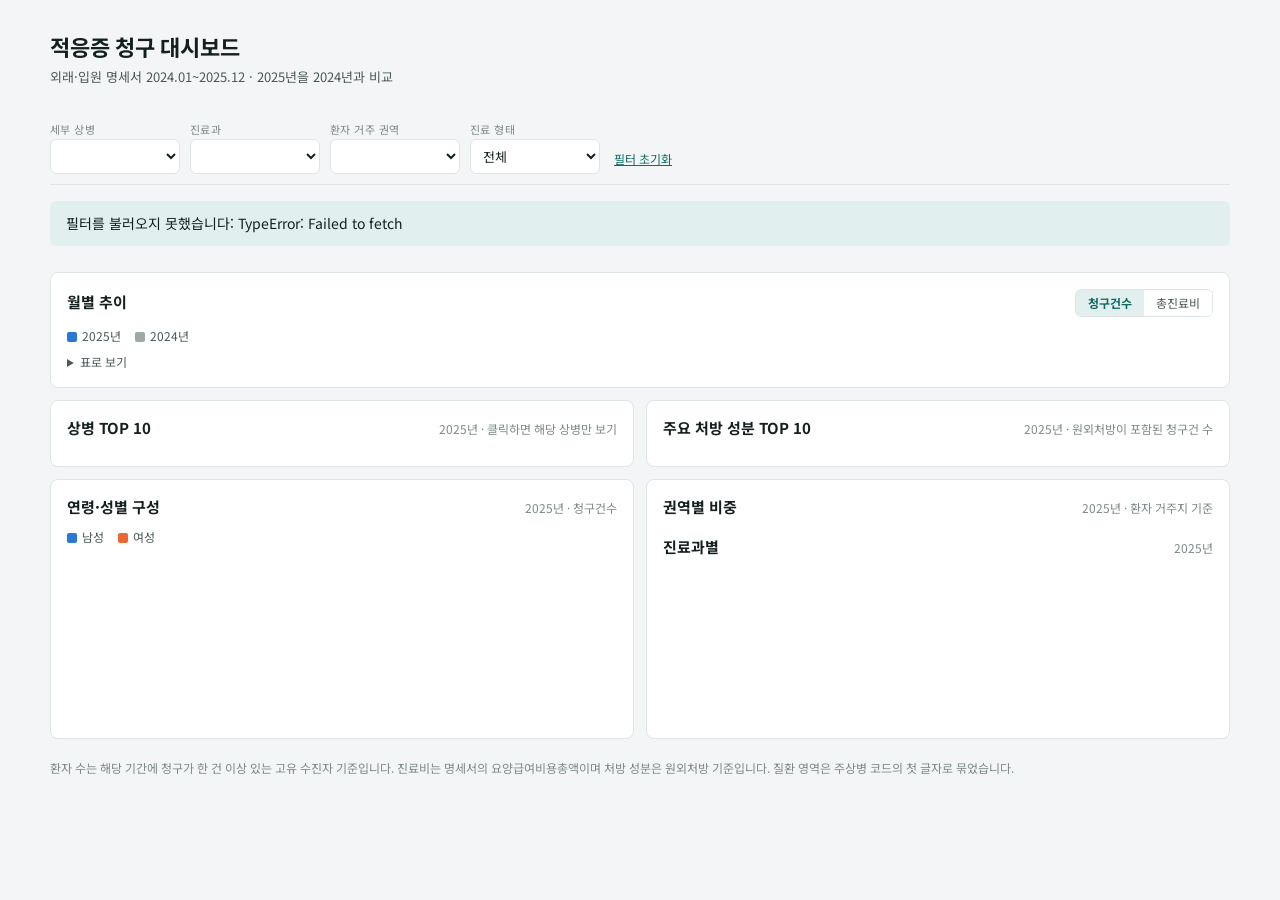
<file: live/index.html>
<!doctype html>
<html lang="ko">
<head>
<meta charset="utf-8">
<meta name="viewport" content="width=device-width,initial-scale=1">
<title>적응증 청구 대시보드</title>
<link rel="stylesheet" href="https://fonts.googleapis.com/css2?family=Noto+Sans+KR:wght@400;500;700&display=swap">
  <script type="module" crossorigin src="./assets/index-CpYf8uoF.js"></script>
  <link rel="stylesheet" crossorigin href="./assets/index-DbrebCDY.css">
</head>
<body>
<div class="wrap">
<header>
  <h1>적응증 청구 대시보드</h1>
  <p class="sub">외래·입원 명세서 2024.01~2025.12 · 2025년을 2024년과 비교</p>
</header>
<div class="bar">
  <div class="chips" id="areaChips" role="group" aria-label="질환 영역"></div>
  <div class="sel">
    <label for="fSick">세부 상병<select id="fSick"></select></label>
    <label for="fDept">진료과<select id="fDept"></select></label>
    <label for="fReg">환자 거주 권역<select id="fReg"></select></label>
    <label for="fFom">진료 형태<select id="fFom"><option value="">전체</option><option value="0">외래</option><option value="1">입원</option></select></label>
    <button class="reset" id="reset" type="button">필터 초기화</button>
  </div>
</div>
<p class="insight" id="insight"></p>
<div class="kpis" id="kpis"></div>
<div class="grid">
  <section class="panel wide">
    <div class="ph"><h2>월별 추이</h2>
      <div class="seg" id="metricSeg" role="group" aria-label="지표"><button type="button" data-m="cnt" aria-pressed="true">청구건수</button><button type="button" data-m="cost" aria-pressed="false">총진료비</button></div></div>
    <div class="legend"><span><i style="background:var(--s1)"></i>2025년</span><span><i style="background:var(--prev)"></i>2024년</span></div>
    <div id="trend"></div>
    <details><summary>표로 보기</summary><div class="scroll" id="trendTable"></div></details>
  </section>
  <section class="panel">
    <div class="ph"><h2>상병 TOP 10</h2><span class="note">2025년 · 클릭하면 해당 상병만 보기</span></div>
    <div id="topSick"></div>
  </section>
  <section class="panel">
    <div class="ph"><h2>주요 처방 성분 TOP 10</h2><span class="note">2025년 · 원외처방이 포함된 청구건 수</span></div>
    <div id="topRx"></div>
  </section>
  <section class="panel">
    <div class="ph"><h2>연령·성별 구성</h2><span class="note">2025년 · 청구건수</span></div>
    <div class="legend"><span><i style="background:var(--s1)"></i>남성</span><span><i style="background:var(--s2)"></i>여성</span></div>
    <div class="cols" id="age"></div>
  </section>
  <section class="panel">
    <div class="ph"><h2>권역별 비중</h2><span class="note">2025년 · 환자 거주지 기준</span></div>
    <div id="reg"></div>
    <div class="ph" style="margin-top:18px"><h2>진료과별</h2><span class="note">2025년</span></div>
    <div id="dept"></div>
  </section>
</div>
<footer>환자 수는 해당 기간에 청구가 한 건 이상 있는 고유 수진자 기준입니다. 진료비는 명세서의 요양급여비용총액이며 처방 성분은 원외처방 기준입니다. 질환 영역은 주상병 코드의 첫 글자로 묶었습니다.</footer>
</div>
<div class="tip" id="tip"></div>
</body>
</html>
</file>
<file: live/assets/index-DbrebCDY.css>
:root{--bg:#f3f5f6;--surface:#ffffff;--ink:#14201f;--ink2:#4a5958;--muted:#7c8a89;--line:#dfe5e5;--grid:#e9eded;--accent:#0f6b64;--accent-soft:#e1f0ee;--s1:#2a78d6;--s2:#eb6834;--prev:#9aa8a7;--good:#1a7f3c;--good-bg:#e3f3e8;--bad:#c23b3a;--bad-bg:#fbe7e6;--font:"Noto Sans KR",system-ui,-apple-system,"Apple SD Gothic Neo","Malgun Gothic",sans-serif}@media(prefers-color-scheme:dark){:root:not([data-theme=light]){--bg:#0f1716;--surface:#172221;--ink:#e8efee;--ink2:#b4c1c0;--muted:#8a9998;--line:#2a3837;--grid:#233130;--accent:#4fc1b6;--accent-soft:#1b3a37;--s1:#3987e5;--s2:#d95926;--prev:#6b7a79;--good:#5fd085;--good-bg:#1a3626;--bad:#f07a78;--bad-bg:#3d2020;color-scheme:dark}}:root[data-theme=dark]{--bg:#0f1716;--surface:#172221;--ink:#e8efee;--ink2:#b4c1c0;--muted:#8a9998;--line:#2a3837;--grid:#233130;--accent:#4fc1b6;--accent-soft:#1b3a37;--s1:#3987e5;--s2:#d95926;--prev:#6b7a79;--good:#5fd085;--good-bg:#1a3626;--bad:#f07a78;--bad-bg:#3d2020;color-scheme:dark}*{box-sizing:border-box}body{background:var(--bg);color:var(--ink);font-family:var(--font);font-size:14px;line-height:1.5;padding-left:max(16px,env(safe-area-inset-left,0px));padding-right:max(16px,env(safe-area-inset-right,0px));padding-block:0 40px}.wrap{max-width:1180px;margin:0 auto}header{padding-block:22px 14px}h1{font-size:22px;margin:0;font-weight:700;letter-spacing:-.01em;text-wrap:balance}.sub{color:var(--ink2);margin:4px 0 0;font-size:13px}.bar{position:sticky;top:env(safe-area-inset-top,0px);z-index:5;background:var(--bg);padding-block:10px;border-bottom:1px solid var(--line);display:grid;gap:10px}.chips{display:flex;flex-wrap:wrap;gap:6px}.chip{font:inherit;font-size:13px;border:1px solid var(--line);background:var(--surface);color:var(--ink2);padding:5px 12px;border-radius:999px;cursor:pointer}.chip[aria-pressed=true]{background:var(--accent);border-color:var(--accent);color:#fff;font-weight:500}.chip:focus-visible,select:focus-visible,.seg button:focus-visible,.row:focus-visible{outline:2px solid var(--accent);outline-offset:2px}.sel{display:flex;flex-wrap:wrap;gap:10px;align-items:end}.sel label{display:grid;gap:2px;font-size:11px;color:var(--muted);letter-spacing:.04em}select{font:inherit;font-size:13px;color:var(--ink);background:var(--surface);border:1px solid var(--line);border-radius:6px;padding:6px 8px;min-width:130px;max-width:100%}.reset{font:inherit;font-size:12px;background:none;border:0;color:var(--accent);cursor:pointer;padding:6px 4px;text-decoration:underline}.insight{margin:16px 0 0;padding:12px 16px;background:var(--accent-soft);border-radius:6px;color:var(--ink);font-size:14px}.kpis{display:grid;grid-template-columns:repeat(auto-fit,minmax(200px,1fr));gap:12px;margin-top:14px}.kpi{background:var(--surface);border:1px solid var(--line);border-radius:8px;padding:14px 16px;min-width:0}.kpi .l{font-size:12px;color:var(--muted);letter-spacing:.04em}.kpi .v{font-size:26px;font-weight:700;font-variant-numeric:tabular-nums;letter-spacing:-.02em;margin:2px 0}.kpi .p{font-size:12px;color:var(--ink2);display:flex;gap:8px;align-items:center;flex-wrap:wrap}.pill{display:inline-block;font-size:12px;font-weight:500;padding:1px 7px;border-radius:999px;font-variant-numeric:tabular-nums;white-space:nowrap}.up{background:var(--good-bg);color:var(--good)}.dn{background:var(--bad-bg);color:var(--bad)}.fl{background:var(--grid);color:var(--ink2)}.grid{display:grid;grid-template-columns:repeat(auto-fit,minmax(min(100%,420px),1fr));gap:12px;margin-top:12px}.panel{background:var(--surface);border:1px solid var(--line);border-radius:8px;padding:16px;min-width:0}.panel.wide{grid-column:1/-1}.ph{display:flex;justify-content:space-between;align-items:baseline;gap:10px;flex-wrap:wrap;margin-bottom:10px}h2{font-size:15px;margin:0;font-weight:700}.note{font-size:12px;color:var(--muted)}.seg{display:inline-flex;border:1px solid var(--line);border-radius:6px;overflow:hidden}.seg button{font:inherit;font-size:12px;border:0;background:var(--surface);color:var(--ink2);padding:4px 12px;cursor:pointer}.seg button[aria-pressed=true]{background:var(--accent-soft);color:var(--accent);font-weight:700}.legend{display:flex;gap:14px;font-size:12px;color:var(--ink2);flex-wrap:wrap;margin-bottom:6px}.legend i{display:inline-block;width:10px;height:10px;border-radius:2px;margin-right:5px;vertical-align:-1px}.rows{display:grid;gap:3px}.row{display:grid;grid-template-columns:minmax(80px,28%) 1fr auto auto;gap:8px;align-items:center;padding:4px 6px;border-radius:6px;font-size:13px}.row.click{cursor:pointer}.row.click:hover{background:var(--grid)}.row .n{overflow:hidden;text-overflow:ellipsis;white-space:nowrap;min-width:0}.row .t{background:var(--grid);border-radius:2px;height:12px;overflow:hidden}.row .f{height:100%;background:var(--s1);border-radius:0 4px 4px 0}.row .val{font-variant-numeric:tabular-nums;min-width:56px;text-align:right}.row .yy{min-width:62px;text-align:right}.rowh{display:grid;grid-template-columns:minmax(80px,28%) 1fr auto auto;gap:8px;font-size:11px;color:var(--muted);padding:0 6px;letter-spacing:.04em}.rowh span:nth-child(3),.rowh span:nth-child(4){text-align:right}svg{display:block;width:100%;height:auto;overflow:visible}svg text{fill:var(--muted);font-family:var(--font);font-size:11px}.tip{position:fixed;pointer-events:none;background:var(--ink);color:var(--bg);padding:8px 10px;border-radius:6px;font-size:12px;z-index:20;display:none;min-width:130px;font-variant-numeric:tabular-nums}.tip b{display:block;margin-bottom:2px}.cols{display:flex;gap:6px;align-items:flex-end;height:170px;padding-top:6px}.col{flex:1;display:flex;flex-direction:column;justify-content:flex-end;align-items:stretch;height:100%;min-width:0;gap:2px}.col .seg1{border-radius:3px 3px 0 0;min-height:0}.cl{font-size:11px;color:var(--muted);text-align:center;margin-top:4px;white-space:nowrap}.cv{font-size:11px;color:var(--ink2);text-align:center;font-variant-numeric:tabular-nums}.scroll{overflow-x:auto}table{border-collapse:collapse;font-size:12px;width:100%;font-variant-numeric:tabular-nums}th,td{padding:4px 8px;text-align:right;border-bottom:1px solid var(--line)}th:first-child,td:first-child{text-align:left}details{margin-top:8px;font-size:12px;color:var(--ink2)}summary{cursor:pointer}footer{margin-top:20px;font-size:12px;color:var(--muted)}@media(max-width:520px){.row{grid-template-columns:minmax(64px,34%) 1fr auto}.row .yy,.rowh span:nth-child(4){display:none}.rowh{grid-template-columns:minmax(64px,34%) 1fr auto}}body.loading .kpis,body.loading .grid{opacity:.55;transition:opacity .15s}
</file>
